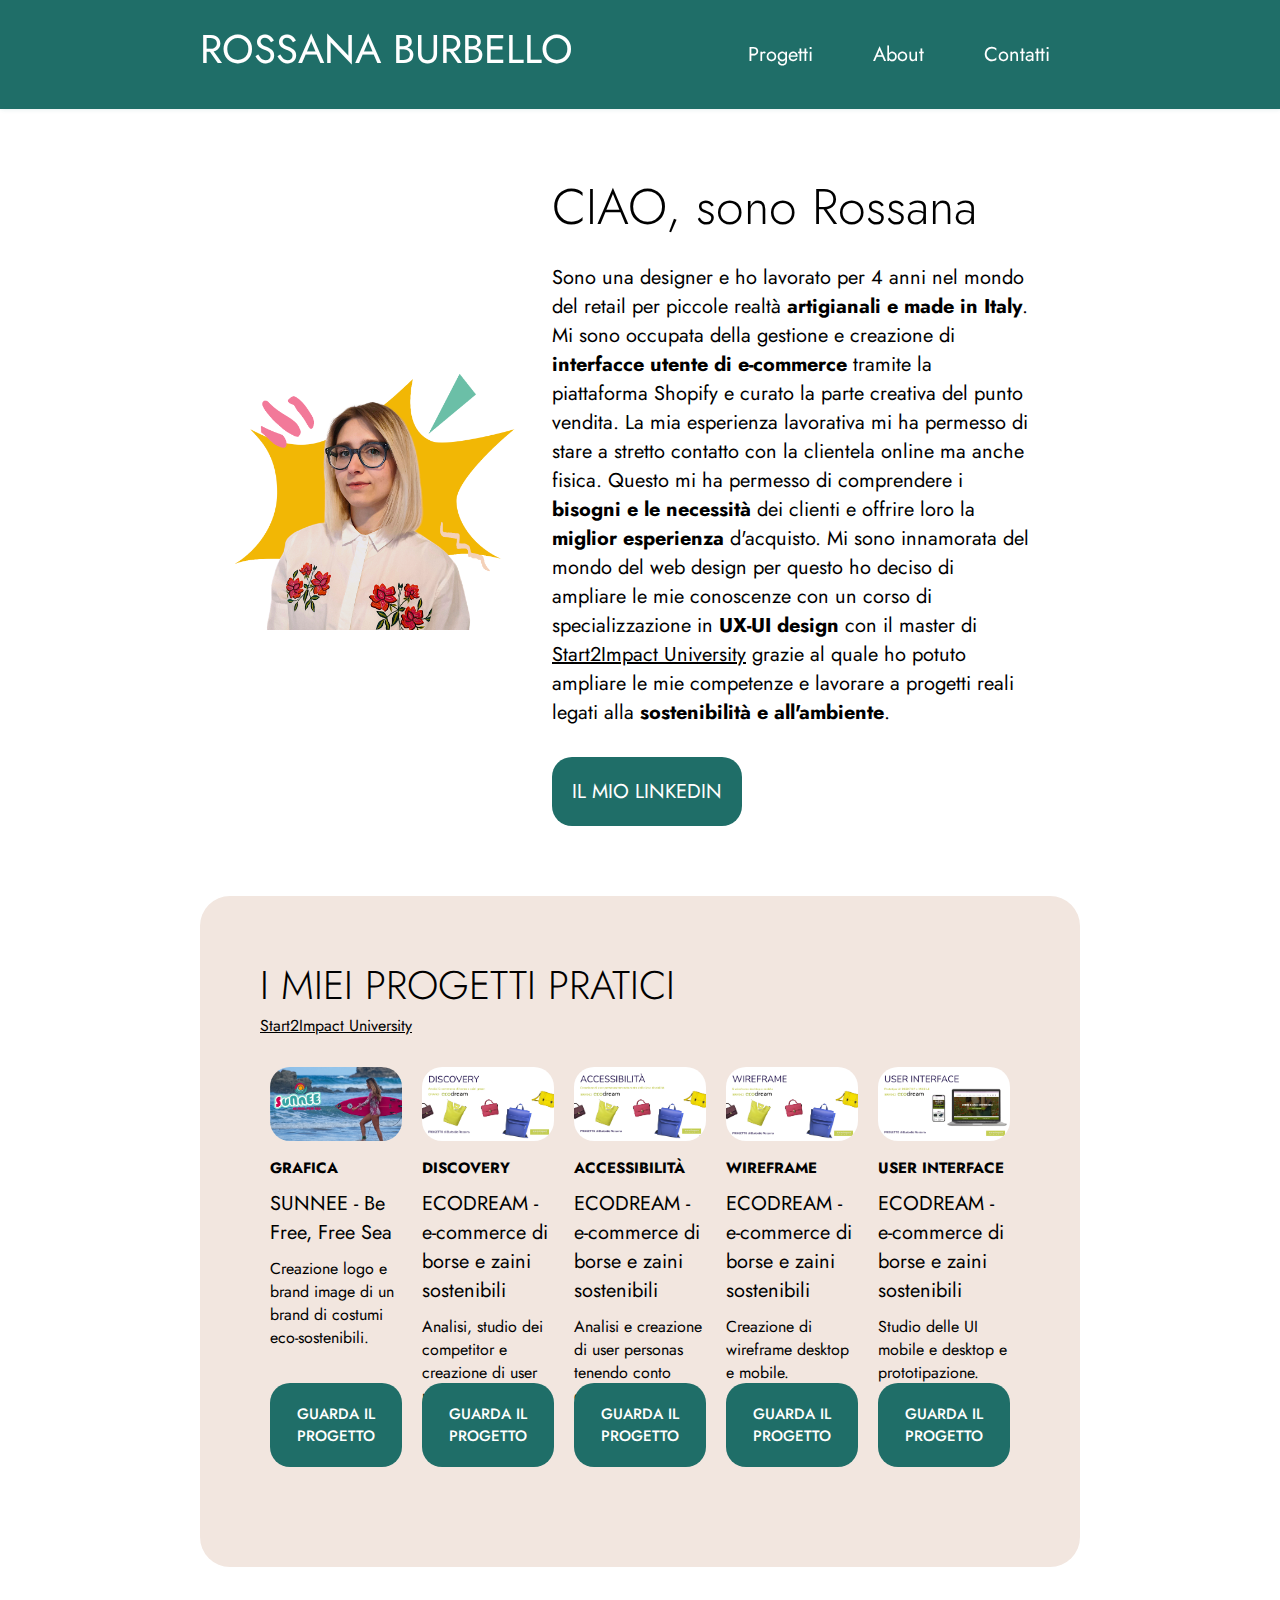
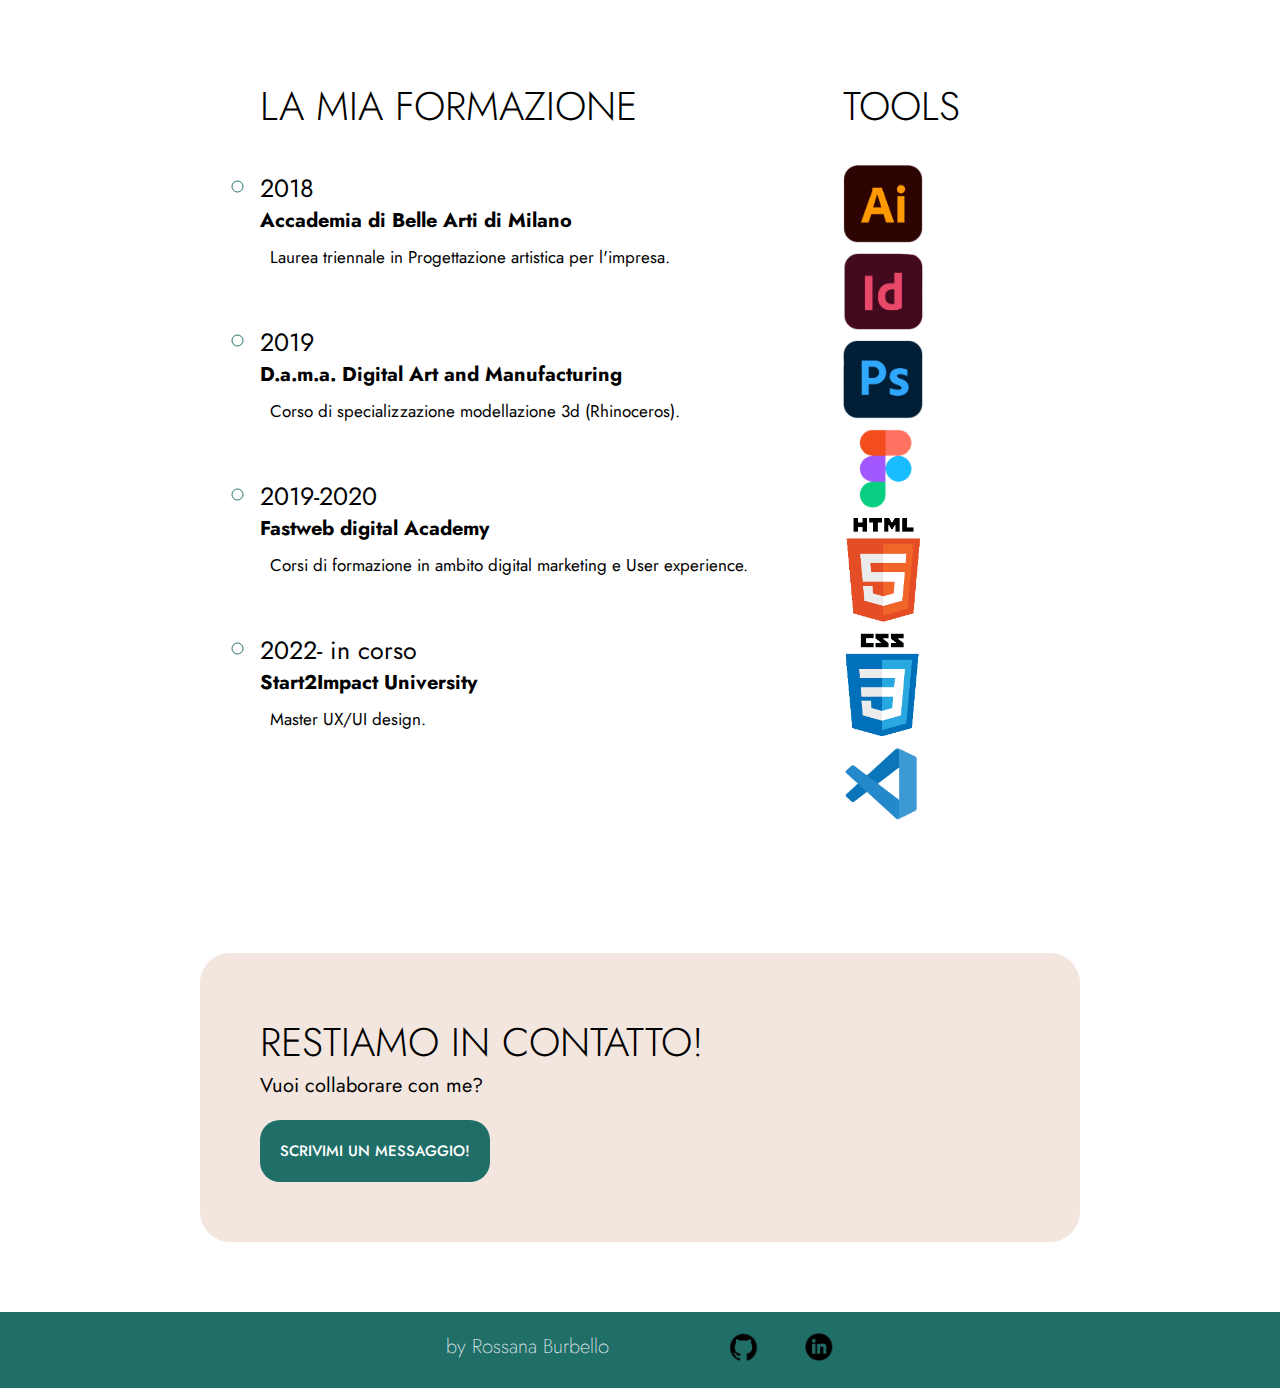
<file: index.html>
<!DOCTYPE html>
<html lang="it">
    <head>
        <meta charset="UTF-8">
        <meta name="viewport" content="width=device-width, initial-scale=1.0">
        <meta name="description" content="Portfolio junior ux ui designer">
        <meta name="keywords" content="contatti, formazione, skills">
        <meta name="author" content="Burbello Rossana">

        <meta property="og:type" content="website">
        <meta property="og:tytle" content="Portfolio Burbello Rossana - junior ux ui designer">
        <meta property="og:image" content="http://127.0.0.1:5500/img/foto%20profilo%20sito.png">
        <meta property="og:description" content="Portfolio Burbello Rossana - junior ux ui designer">


        <link rel="icon" type="image/x-icon" href="img/favicon-32x32.png">

        <link href="https://fonts.googleapis.com/css2?family=Jost:ital,wght@0,100..900;1,100..900&display=swap" rel="stylesheet">
        <link rel="stylesheet" href="assets/css/style1.css">
        <title>Burbello Rossana - Portfolio</title>
    </head>
    <body> <!--INIZIO HEADER-->
        
        <header class="header">
            <a href="#" class="Nome">ROSSANA BURBELLO</a>
            <input class="menu-btn" id="menu-btn" type="checkbox">
            <label for="menu-btn" class="menu-icon">
                <span class="nav-icon"></span>
            </label>
    
            <ul class="menu">
                <li><a href="#Progetti" class="Progetti">Progetti</a></li> 
                <li><a href="#About" class="About">About</a></li>
                <li><a href="#Contatti" class="Contatti">Contatti</a></li>
            </ul>
    
        </header>
    <!--INIZIO HEADER-->
             
        
    
     <!--INIZIO MAIN-->
    
        <div class="main">

            <!--INIZIO PRESENTAZIONE-->
            
            <div class="presentazione">
    
                <div class="Photo">
                    
                    <img src="img/foto profilo sito.png" alt="">
                </div>
                
                <div class="intro">
                    <a name="About"></a>
                    <h1>CIAO, sono Rossana </h1>
                    <p>Sono una designer e ho lavorato per 4 anni nel mondo del retail per piccole realtà <strong>artigianali e made in Italy</strong>. Mi sono occupata della gestione e creazione di <strong>interfacce utente di e-commerce</strong> tramite la piattaforma Shopify e curato la parte creativa del punto vendita.
                        
                        La mia esperienza lavorativa mi ha permesso di stare a stretto contatto con la clientela online ma anche fisica. Questo mi ha permesso di comprendere i <strong>bisogni e le necessità</strong> dei clienti e offrire loro la <strong>miglior esperienza</strong> d'acquisto.
                        
                        Mi sono innamorata del mondo del web design per questo ho deciso di ampliare le mie conoscenze con un corso di specializzazione in <strong>UX-UI design</strong> con il master di <a href="https://www.start2impact.it/?utm_source=google&utm_medium=cpc&utm_campaign=Search_Brand&gclid=CjwKCAjw3K2XBhAzEiwAmmgrApQXNY8H4X0xqvuZVJz3FYRlMqIK0BSIiRauKYjD_TsSZ1aVlmg5ERoCQfUQAvD_BwE" >Start2Impact University</a> grazie al quale ho potuto ampliare le mie competenze e lavorare a progetti reali legati alla <strong>sostenibilità e all'ambiente</strong>.
                        
                        
                        </p>
                    <button> <a href="https://www.linkedin.com/in/rossanaburbello/">IL MIO LINKEDIN</a> </button>
                </div>
        
               
            </div>
            <!--FINE PRESENTAZIONE-->



            <!--INIZIO PROGETTI-->
            <div class="project-container">
                <a name="Progetti"></a>
    
                <h1 class="title-section">I MIEI PROGETTI PRATICI </h1>
                <a href="https://www.start2impact.it/?utm_source=google&utm_medium=cpc&utm_campaign=Search_Brand&gclid=CjwKCAjw3K2XBhAzEiwAmmgrApQXNY8H4X0xqvuZVJz3FYRlMqIK0BSIiRauKYjD_TsSZ1aVlmg5ERoCQfUQAvD_BwE" class="subtitle-section">Start2Impact University</a>
                

                <div class="albums">
                    <div class="album">
                        <div class="album-image">
                            <img src="img/grafica.jpg" alt="">     
                        </div>
                        <div class="album-subtitle">GRAFICA</div>
                        <div class="album-title">SUNNEE - Be Free, Free Sea</div>
                        <div class="album-description">Creazione logo e brand image di un brand di costumi eco-sostenibili.</div>

                        
                        <button class="button-project"> <a href="https://www.behance.net/gallery/202674459/Progetto-Grafica-Studio-brand-image-Sunnee">GUARDA IL PROGETTO</a></button>
                    </div>

                    <div class="album">
                        <div class="album-image">
                            <img src="img/discovery.jpg" alt="">     
                        </div>
                        <div class="album-subtitle">DISCOVERY</div>
                        <div class="album-title">ECODREAM - e-commerce di borse e zaini sostenibili</div>
                        <div class="album-description">Analisi, studio dei competitor e creazione di user personas. </div>

                        
                        <button class="button-project"> <a href="https://www.behance.net/gallery/202678155/Discovery-Analisi-e-commerce-Ecodream">GUARDA IL PROGETTO</a> </button>
                    </div>

                    <div class="album">
                        <div class="album-image">
                            <img src="img/accessibilità.jpg" alt="">     
                        </div>
                        <div class="album-subtitle">ACCESSIBILITÀ</div>
                        <div class="album-title">ECODREAM - e-commerce di borse e zaini sostenibili</div>
                        <div class="album-description">Analisi e creazione di user personas tenendo conto delle loro disabilità.</div>

                        
                        <button class="button-project"> <a href="https://www.behance.net/gallery/202687399/Accessibilita-Studio-di-user-personas">GUARDA IL PROGETTO</a></button>
                    </div>

                    <div class="album">
                        <div class="album-image">
                            <img src="img/wireframe.jpg" alt="">     
                        </div>
                        <div class="album-subtitle">WIREFRAME</div>
                        <div class="album-title">ECODREAM - e-commerce di borse e zaini sostenibili</div>
                        <div class="album-description">Creazione di wireframe desktop e mobile.</div>

                        
                        <button class="button-project"> <a href="https://www.behance.net/gallery/202678571/Wireframe-desktop-Ecodream">GUARDA IL PROGETTO</a></button>
                    </div>

                    <div class="album">
                        <div class="album-image">
                            <img src="img/ui.jpg" alt="">     
                        </div>
                        <div class="album-subtitle">USER INTERFACE</div>
                        <div class="album-title">ECODREAM - e-commerce di borse e zaini sostenibili</div>
                        <div class="album-description">Studio delle UI mobile e desktop e prototipazione.</div>

                        
                        <button class="button-project"><a href="https://www.behance.net/gallery/202678821/UI-Prototipi-desktop-e-mobile-Ecodream">GUARDA IL PROGETTO</a></button>
                    </div>

                    
            
                </div>
                
            </div>

            <!--FINE PROGETTI-->


            <!--INIZIO FORMAZIONE-->        
        
            <div class="training">
                <div class="text-training">
                    <h1 class="title-section">LA MIA FORMAZIONE</h1>
        
                    <ul>
                        <li>
                            <span>
                             <h1>2018</h1>
                             <h2>Accademia di Belle Arti di Milano</h2>
                             <p> Laurea triennale in Progettazione artistica per l'impresa.</p>
                            </span>
                        </li>
        
                        <li>
                            <span>
                              <h1>2019</h1>
                              <h2>D.a.m.a. Digital Art and Manufacturing</h2>
                              <p>Corso di specializzazione modellazione 3d (Rhinoceros).</p>
                            </span>
                            
                        </li>
        
                        <li>
                            <span>
                             <h1>2019-2020</h1>
                             <h2>Fastweb digital Academy</h2>
                             <p> Corsi di formazione in ambito digital marketing e User experience.</p>
                            </span>
                            
                        </li>
          
        
                        <li> 
                            <span>
                             <h1>2022- in corso</h1>
                             <h2>Start2Impact University</h2>
                             <p>Master UX/UI design.</p>
                            </span>
                            
                        </li>
        
                    </ul>       
                </div>

                
                <!--INIZIO SKILLS-->
                
                <div class="tools">
                    <h1 class="title-section">TOOLS</h1>
                        <div class="img-tools">
                            <img src="img/ai.png" class=img-programm alt="">
                            <img src="img/id.png" class=img-programm alt="">
                            <img src="img/ph.png" class=img-programm alt="">
                            <img src="img/figma.png" class=img-programm alt="">
                            <img src="img/html.png" class=img-programm alt="">
                            <img src="img/css.png" class=img-programm alt="">
                            <img src="img/visual.png" class=img-programm alt="">
                        </div>     
                </div>

               
            </div>

            <!--FINE FORMAZIONE-->
        
        
            
            <!--INIZIO FORM CONTATTI-->
            <a name="Contatti"></a>
            <div class="contatti">
                <h1 class="title-contact">RESTIAMO IN CONTATTO!</h1>
                <h2 class="subtitle-contact">Vuoi collaborare con me? </h2>
                
                <button class="button-page-form">
                    <a href="contatti.html">SCRIVIMI UN MESSAGGIO!</a>
                </button>

            </div>

            <!--FINE FORM CONTATTI-->
    

        </div>
        <!--FINE MAIN-->


        <!--INIZIO FOOTER-->

        <footer>
            <h1>by Rossana Burbello</h1>
            <div class="img-footer">
                
                <a href="https://github.com/Rox4git/The-Portfolio-Rossana"> <img src="img/git hub1.png" class=img-footer alt=""></a>
                
                <a href="https://www.linkedin.com/in/rossanaburbello/"> <img src="img/linkedin.png" class=img-footer alt=""></a>
            </div>

        </footer>

        <!--FINE FOOTER-->    
        
    </body>

</html>
</file>
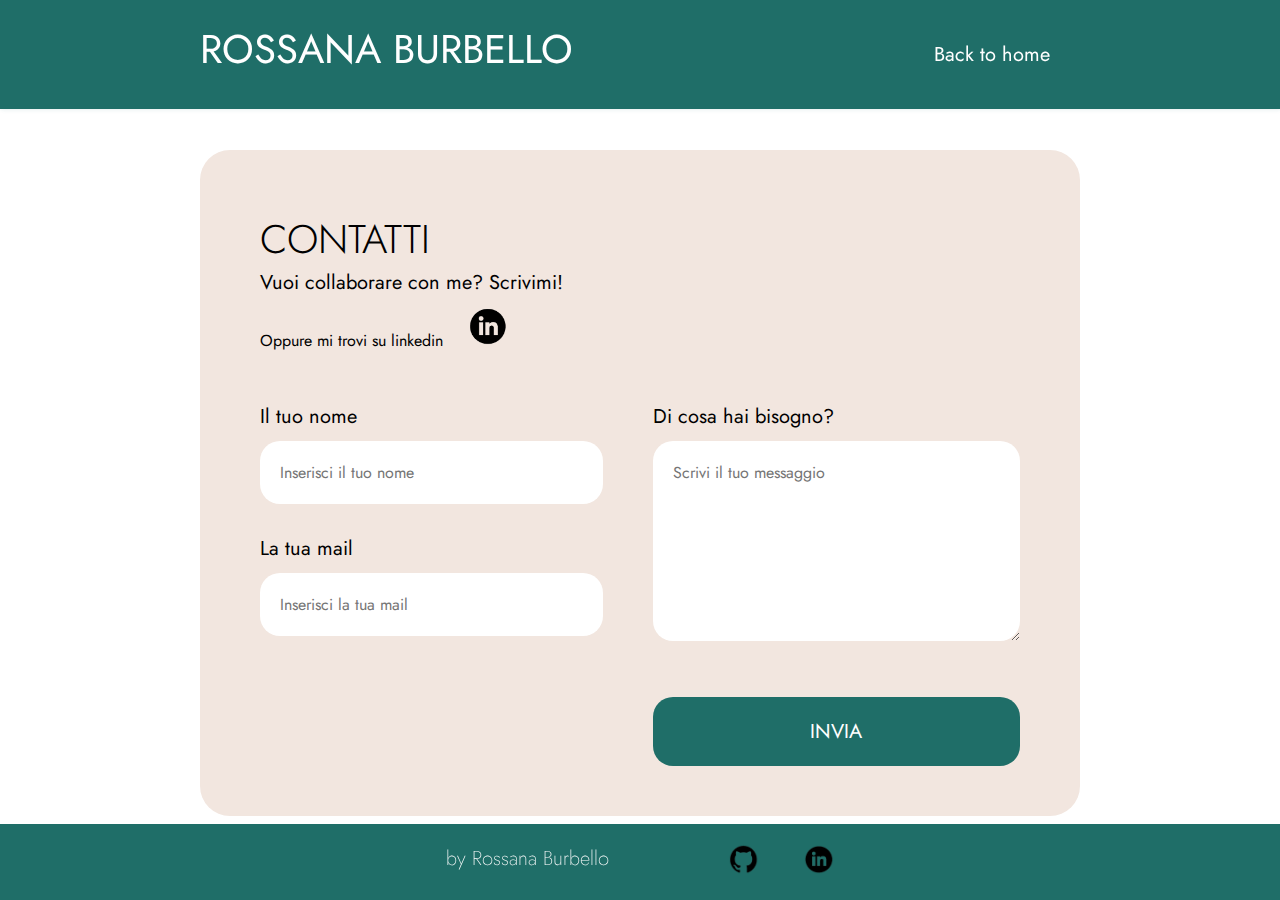
<file: contatti.html>
<!DOCTYPE html>
<html lang="it">
    <head>
        <meta charset="UTF-8">
        <meta name="viewport" content="width=device-width, initial-scale=1.0">
        <meta name="description" content="Portfolio junior ux ui designer">
        <meta name="keywords" content="contatti, formazione, skills">
        <meta name="author" content="Burbello Rossana">

        <meta property="og:type" content="website">
        <meta property="og:tytle" content="Portfolio Burbello Rossana - junior ux ui designer">
        <meta property="og:image" content="http://127.0.0.1:5500/img/foto%20profilo%20sito.png">
        <meta property="og:description" content="Portfolio Burbello Rossana - junior ux ui designer">


        <link rel="icon" type="image/x-icon" href="img/favicon-32x32.png">

        <link href="https://fonts.googleapis.com/css2?family=Jost:ital,wght@0,100..900;1,100..900&display=swap" rel="stylesheet">
        <link rel="stylesheet" href="assets/css/stylecontact.css">
        <title>Contatti</title>
    </head>
    <body> <!--INIZIO HEADER-->
        
        <header class="header">
            <a href="index.html" class="Nome">ROSSANA BURBELLO</a>
            <input class="menu-btn" id="menu-btn" type="checkbox">
            <label for="menu-btn" class="menu-icon">
                <span class="nav-icon"></span>
            </label>
    
            <ul class="menu">
                <li><a href="index.html" class="Home">Back to home</a></li> 
            </ul>
    
        </header>
    <!--INIZIO HEADER-->
             
        
    
     <!--INIZIO MAIN-->
    
        <div class="main">
        
            
            <!--INIZIO FORM CONTATTI-->
            <a name="Contatti"></a>
            <div class="contatti">
                <h1 class="title-contact">CONTATTI</h1>
                <h2 class="subtitle-contact">Vuoi collaborare con me? Scrivimi!</h2>
                <p>Oppure mi trovi su linkedin <a href="https://www.linkedin.com/in/rossanaburbello/">  <img src="img/linkedin.png" class=img-footer alt=""></a></p> 
                
                
                <form action="index.html">
        
                    <div class="info">
                        <h3 class="input-title">Il tuo nome</h3>
                        <input type="text" id="name" placeholder="Inserisci il tuo nome" required> 
        
                        <h3 class="input-title">La tua mail</h3>
                        <input type="email" id="email" placeholder="Inserisci la tua mail" required>
                        
                        
                    </div>
        
                    
                    <div class="message">
                        <h3 class="input-title">Di cosa hai bisogno?</h3>
                        <textarea name="messaggio" placeholder= "Scrivi il tuo messaggio" required></textarea>
                      
        
                      <div class="submit">
                          <input type="Submit" value=INVIA>
                      </div>
        
                    </div>  
            
                   
                </form>
            </div>

            <!--FINE FORM CONTATTI-->
    

        </div>
        <!--FINE MAIN-->


        <!--INIZIO FOOTER-->

        <footer>
            <h1>by Rossana Burbello</h1>
            <div class="img-footer">
                
                <a href="https://github.com/Rox4git/The-Portfolio-Rossana"> <img src="img/git hub1.png" class=img-footer alt=""></a>
                
                <a href="https://www.linkedin.com/in/rossanaburbello/"> <img src="img/linkedin.png" class=img-footer alt=""></a>
            </div>

        </footer>

        <!--FINE FOOTER-->    
        
    </body>

</html>
</file>
<file: assets/css/style1.css>
*{
    margin:0;
    padding:0;
    box-sizing:border-box;
    font-family: "Jost", sans-serif;
}



/*INIZIO MENU*/
a{
    color:white;
}


.header{
    background-color: rgb(31, 110, 104);
    box-shadow: 1px 1px 4px 0 rgba(31, 110, 104, .1);
    position:fixed;
    width:100%;
    z-index:1 ;
}


.header ul{
    padding:0;
    margin:0;
    list-style: none;
    overflow: hidden;
    background-color: rgb(31, 110, 104);
}

.header ul a{
    display: block;
    padding: 20px;
    text-decoration: none;

}

.header ul a:hover{
    background-color: rgb(79, 148, 142);

}

.header .Nome{
    float: left;
    font-size:30px;
    color:white;
    text-decoration: none;
    padding: 10px 20px;
}

.header .menu{
    clear:both;
    max-height: 0;
    transition: max-heigth .2s ease-out;
}


.header .menu-icon{
    padding:28px 20px;
    position:relative;
    float:right;
    cursor:pointer;
}


.header .menu-icon .nav-icon{
    background-color: white;
    display: block;
    width:18px;
    height: 2px;
    position:relative;
    transition: background-color .2s ease-out;
    border-radius: 5px;
}

.header .menu-icon .nav-icon::before,
.header .menu-icon .nav-icon::after{
    background-color: white;
    content: "";
    display: block;
    height: 100%;
    width:100%;
    transition:all .2s ease-out;
    position: absolute;
   
}

.header .menu-icon .nav-icon::after{
    top:-5px;

}


.header .menu-icon .nav-icon::before{
    top:5px;

}


.header .menu-btn{
    display: none;
}


.header .menu-btn:checked ~ .menu{
    max-height:240px;
}

.header .menu-btn:checked ~ .menu-icon .nav-icon{
    background-color: transparent;
}
.header .menu-btn:checked ~ .menu-icon .nav-icon::before{
    transform: rotate(-45deg);
    top:0;
}
.header .menu-btn:checked ~ .menu-icon .nav-icon::after{
    transform: rotate(45deg);
    top:0;
   
}

/*FINE MENU*/

/*INIZIO MAIN*/

.main{
    
    padding-left:20px;
    padding-right:20px;

}

/*INIZIO PRESENTAZIONE*/

.presentazione{
    display:inline-block;
    padding:50px 0 50px 0;
}


.Photo{
     width:50%;
     margin:auto;
     
}
 
.Photo img{
     width:100%;
     border: 2px;
     margin-top: 40px;
     margin-bottom: 40px;
 
}
 
.intro{
     width:80%;
     margin:auto;
     text-align: center;
     
}
 
.intro h1{
     font-size:40px;
     font-weight: 300;
     margin-top:20px;
     margin-bottom: 20px;
     text-align:left;
}
 
.intro p{
     font-size:20px;
     margin-bottom: 20px;
     text-align: left;
}

.intro p a {
    color: black;
}
 
.intro button{
     background-color:rgb(31, 110, 104);
     color:white;
     font-size:20px;
     padding:20px;
     margin-top:20px;
     margin-bottom: 20px;
     border-radius:20px;
     border:none;
     float:left; 
}

.intro button:hover{
    background-color:rgb(15, 75, 70);
}

.intro button a {
    text-decoration: none;
}

/*FINE PRESENTAZIONE*/


/*INIZIO PROGETTI*/

.project-container{
    background-color: #F2E6DF;
    border-radius: 30px;
    padding: 60px;
    margin-bottom:50px;
}


.project-container .title-section{
    font-size: 40px;
    font-weight: 300;
}


.albums{
    height:calc(100% / 5 - 20px);
    margin-top: 20px;
}

.album{
    margin: 20px 0 40px 0;
}

.album-image img{
    width: 100%;
    border-radius: 20px;
}

.album-title{
    font-size: 20px;
    margin: 10px 0 10px 0;
}

.album-subtitle{
    font-size: 15px;
    font-weight: 700;
    margin: 10px 0 10px 0;
}


.album-description{
    margin: 10px 0 10px 0;

}

.subtitle-section {
    color: black;
}

.button-project {
    background-color: rgb(31, 110, 104);
    color: white;
    font-size: 15px;
    font-weight: 500;
    padding: 20px;
    border: none;
    border-radius: 20px;
    margin:10px 0 0 0;
}

.button-project:hover {
    background-color:rgb(15, 75, 70);
}


.button-project a {
    text-decoration: none;
}

/*FINE PROGETTI*/


/*INIZIO FORMAZIONE*/

.training{
    border-radius: 30px;
    display: block;
    padding: 60px;
}

.text-training .title-section{
    margin-bottom: 30px;
    font-weight: 300;
    font-size: 40px;
}

.text-training  ul li{
    padding-bottom: 40px;
    color:#1f6e68;
    list-style-type:circle;
    font-size: 30px;
    
}

.text-training  ul li span{
    padding-bottom: 40px;
    color:black
}

.text-training ul li h1{
    font-size: 25px;
    font-weight: 400;
}

.text-training ul li h2{
    font-size: 20px;
}


.text-training ul li p{
    font-size: 17px;
}

.text-training {
    width:100%;
    
}


/*INIZIO SKILLS*/

.tools .img-programm{
    width: 50px;
}

.tools .title-section{
    margin-bottom: 30px;
    font-size:40px;
    font-weight: 300;
}

.tools{
    padding: 60px 60px 60px 0;
}

/*FINE FORMAZIONE*/



/*INIZIO FORM CONTATTI*/



.contatti{
    
    background-color: #F2E6DF;
    margin-bottom:20px;
    border-radius: 30px;
}

.contatti img{
    width:40px;
    margin: 10px 60px 0 60px;
}


.contatti .title-contact{
    padding: 60px 60px 0 60px;
    font-size: 40px;
    font-weight:300 ;
}

.subtitle-contact{
    margin-left: 60px;
    font-size: 20px;
    font-weight:400 ;
}

.button-page-form{
    background-color: rgb(31, 110, 104);
    color: white;
    font-size: 15px;
    font-weight: 500;
    padding: 20px;
    border: none;
    border-radius: 20px;
    margin: 20px 60px 60px 60px;
}

.button-page-form:hover {
    background-color:rgb(15, 75, 70);
}

.button-page-form a{
    text-decoration: none;
}

/*FINE FORM CONTATTI*/

/*INIZIO FOOTER*/

footer{
    margin-top: 70px;
    background-color: rgb(31, 110, 104);
    display:flex;
    justify-content: center;
}

footer h1{
    margin: 20px 100px 20px 20px;
    font-size: 20px;
    font-weight: 200;
    color: white;
}

.img-footer{
    justify-content: right;
}

.img-footer img{
    width:30px;
    margin:20px;
    
}

/*FINE FOOTER*/


/*MEDIA QUERY TABLET*/
@media (min-width:640px) and (max-width:1024px){

    /*INIZIO MENU*/
    .header li {
        float:left;
    }

    .header li a{
        padding:20px 30px;
        font-size: 20px;
    }
    
    .header .menu{
        clear:none;
        float:right;
        max-height: none;
        padding:20px 80px 20px 0;
    }

    .header .menu-icon{
        display: none;
    }

    .header .Nome{
        padding:20px 0 20px 80px;
        font-size:40px;
    }

    /*FINE MENU*/


    /*INIZIO MAIN*/

    .main{
        padding-left:60px;
        padding-right:60px;
    }


    /*INIZIO PRESENTAZIONE*/
    
    .presentazione{
        padding: 150px 0 50px 0;
    }
    
    .Photo{
        text-align: center;
    }
    
    .Photo img{
        width:70%;
        margin-bottom: 50px;    
    }
    
    .intro{
        width:100%;
        margin:0 20px 0 20px;
    }
    
    .intro h1{
        font-size:40px;
        margin-top:20px;
        margin-bottom: 10px;
    }
    
    .intro p{
        font-size:20px;
        margin-bottom: 10px;
        margin-right:50px;
    }
    
    .intro button{
        font-size:20px;
        padding:20px;
        margin: 10px 0 10px 0;

    }

    /*FINE PRESENTAZIONE*/



    /*INIZIO PROGETTI*/  

    .title-section{
        font-size: 40px;
    
    }

    .albums{
        height:1400px;
    }
    
    .album{
        width: calc(100% / 2 - 20px);
        height: 430px;
        margin: 10px 10px 40px 10px;
        float: left;
        position: relative;
    }
    
    .album-image img{
        width: 100%;
    }
    
    .album-title{
        font-size: 20px;
        margin: 10px 0 10px 0;
    }

    .button-project{
        position: absolute;
        bottom:0;
    }

    /*FINE PROGETTI*/

    
    /*INIZIO FORMAZIONE*/
    
    .training{
        border-radius: 30px;
        justify-content:space-between;
        margin-bottom: 50px;
    
    }
    
    .text-training p {
        font-size: 20px;
        margin:10px;
    }
    
    
    .tools .img-programm{
        width:100px;
    }
    
    /*FINE FORMAZIONE*/

}

/*FINE MEDIA QUERY TABLET*/



/*INIZIO MEDIA QUERY PC*/

@media(min-width:1024px){

    /*INIZIO MENU*/

    .header li {
        float:left;
    }

    .header li a{
        padding:20px 30px;
        font-size: 20px;
    }
    
    .header .menu{
        clear:none;
        float:right;
        max-height: none;
        padding:20px 200px 20px 0;
    }

    .header .menu-icon{
        display: none;
    }

    .header .Nome{
        padding:20px 0 20px 200px;
        font-size:40px;
    }

    /*FINE MENU*/


    /*INIZIO MAIN*/

    .main{
        padding-left:200px;
        padding-right:200px;
    
    }

    /*INIZIO PRESENTAZIONE*/
    
    .presentazione{
        padding: 150px 0 50px 0;
        display:flex;
    }
    
    .Photo{
        width:40%;
    }
    
    .Photo img{
        width:80%;
        display: block;
        margin:auto;
        margin-top: 20px;
        margin-bottom: 20px;    
    }
    
    .intro{
        width:60%;
    }
    
    .intro h1{
        font-size:50px;
        margin-top:20px;
        margin-bottom:20px;
        text-align: left;
    }
    
    .intro p{
        font-size:20px;
        margin-bottom: 10px;
        margin-right:50px;
    }
    
    .intro button{
        font-size:20px;
        padding:20px;
        float:left;

    }

    /*FINE PRESENTAZIONE*/


    /*INIZIO PROGETTI*/   
    
    .albums{
        height:450px;
        
    }
    
    .album{
        width: calc(100% / 5 - 20px);
        height: 400px;
        margin: 10px;
        float: left;
        position: relative;
        
    }
    
    .album-image img{
        width: 100%;
    }
    
    .album-title{
        font-size: 20px;
        margin: 10px 0 10px 0;
    }

    .button-project{
        position: absolute;
        bottom:0;
    }

    /*FINE PROGETTI*/   


    /*INIZIO FORMAZIONE*/       

    .training{
        display:flex;
        justify-content:space-between;
    }
    
    .text-training p {
        font-size: 20px;
        margin:10px;
    }
    
    .img-tools{
        display: flex;
        flex-direction:column;
    }
    
    
    .tools .img-programm{
        width:80px;
        margin-bottom: 10px;
    }
    .tools{
        padding: 0 60px 60px 0;
    }

    /*FINE FORMAZIONE*/   
  
}

 /*FINE MEDIA QUERY PC*/
</file>
<file: assets/css/stylecontact.css>
*{
    margin:0;
    padding:0;
    box-sizing:border-box;
    font-family: "Jost", sans-serif;
}



/*INIZIO MENU*/
a{
    color:white;
}


.header{
    background-color: rgb(31, 110, 104);
    box-shadow: 1px 1px 4px 0 rgba(31, 110, 104, .1);
    position:fixed;
    width:100%;
    z-index:1 ;
}


.header ul{
    padding:0;
    margin:0;
    list-style: none;
    overflow: hidden;
    background-color: rgb(31, 110, 104);
}

.header ul a{
    display: block;
    padding: 20px;
    text-decoration: none;

}

.header ul a:hover{
    background-color: rgb(79, 148, 142);

}

.header .Nome{
    float: left;
    font-size:30px;
    color:white;
    text-decoration: none;
    padding: 10px 20px;
}

.header .menu{
    clear:both;
    max-height: 0;
    transition: max-heigth .2s ease-out;
}


.header .menu-icon{
    padding:28px 20px;
    position:relative;
    float:right;
    cursor:pointer;
}


.header .menu-icon .nav-icon{
    background-color: white;
    display: block;
    width:18px;
    height: 2px;
    position:relative;
    transition: background-color .2s ease-out;
    border-radius: 5px;
}

.header .menu-icon .nav-icon::before,
.header .menu-icon .nav-icon::after{
    background-color: white;
    content: "";
    display: block;
    height: 100%;
    width:100%;
    transition:all .2s ease-out;
    position: absolute;
   
}

.header .menu-icon .nav-icon::after{
    top:-5px;

}


.header .menu-icon .nav-icon::before{
    top:5px;

}


.header .menu-btn{
    display: none;
}


.header .menu-btn:checked ~ .menu{
    max-height:240px;
}

.header .menu-btn:checked ~ .menu-icon .nav-icon{
    background-color: transparent;
}
.header .menu-btn:checked ~ .menu-icon .nav-icon::before{
    transform: rotate(-45deg);
    top:0;
}
.header .menu-btn:checked ~ .menu-icon .nav-icon::after{
    transform: rotate(45deg);
    top:0;
   
}

/*FINE MENU*/



/*INIZIO MAIN*/

.main{
    padding: 80px 20px 0 20px;

}    


/*INIZIO FORM CONTATTI*/
form{
    padding: 30px 60px 60px 60px;
    margin:auto;
    
}


.contatti{
    background-color: #F2E6DF;
    margin-bottom:100px;
    border-radius: 30px;
    
}

.contatti p{
    margin-left: 60px;
}

.contatti img{
    width:40px;
    margin: 10px 20px 0 20px;
}


.title-contact{
    padding: 60px 0 0 60px;
    font-size: 40px;
    font-weight: 300;
}

.subtitle-contact{
    margin-left: 60px;
    font-size: 20px;
    font-weight:400 ;
}


.input-title{
    margin-bottom: 10px;
    font-size: 20px;
    font-weight: 400;
}



input,textarea{
    padding: 20px;
    border-radius: 20px;
}

.info input[type=text], .info input[type=email]{
    width:100%;
    font-size: 100%;
    margin-bottom: 30px;
    border:none;
    
}

.submit input[type=Submit]:hover{
    background-color:rgb(15, 75, 70);
}

.message textarea{
    width: 100%;
    height: 200px;
    font-size: 100%;
    margin-bottom: 30px;
    border:none;
}


.submit input[type=Submit]{
    background-color: rgb(31, 110, 104);
    color: white;
    width:100%;
    font-size: 20px;
    margin-top:20px;
    border:none;

}
/*FINE FORM CONTATTI*/

/*INIZIO FOOTER*/

footer{
    
    background-color: rgb(31, 110, 104);
    display:flex;
    justify-content: center;
}

footer h1{
    margin: 20px 100px 20px 20px;
    font-size: 20px;
    font-weight: 200;
    color: white;
}

.img-footer{
    justify-content: right;
}

.img-footer img{
    width:30px;
    margin:20px;
    
}

/*FINE FOOTER*/


/*MEDIA QUERY TABLET*/
@media (min-width:640px) and (max-width:1024px){

    /*INIZIO MENU*/
    .header li {
        float:left;
    }

    .header li a{
        padding:20px 30px;
        font-size: 20px;
    }
    
    .header .menu{
        clear:none;
        float:right;
        max-height: none;
        padding:20px 80px 20px 0;
    }

    .header .menu-icon{
        display: none;
    }

    .header .Nome{
        padding:20px 0 20px 80px;
        font-size:40px;
    }

    /*FINE MENU*/


    /*INIZIO MAIN*/

    .main{
        padding: 150px 60px 40px 60px;
    }  


    /*INIZIO FORM CONTATTI*/
    
    
    form{
        padding-top:50px;
        padding-bottom: 50px;
        margin:auto; 
        width:100%;        
    }
}

/*FINE MEDIA QUERY TABLET*/



/*INIZIO MEDIA QUERY PC*/

@media(min-width:1024px){

    /*INIZIO MENU*/

    .header li {
        float:left;
    }

    .header li a{
        padding:20px 30px;
        font-size: 20px;
    }
    
    .header .menu{
        clear:none;
        float:right;
        max-height: none;
        padding:20px 200px 20px 0;
    }

    .header .menu-icon{
        display: none;
    }

    .header .Nome{
        padding:20px 0 20px 200px;
        font-size:40px;
    }

    /*FINE MENU*/


    /*INIZIO MAIN*/

    .main{
        padding: 150px 200px 30px 200px;
    }


    /*INIZIO FORM CONTATTI*/  

    .contatti{
        margin-bottom: 20px;
    }


    form{
        padding-top:50px;
        padding-bottom: 50px;
        margin:auto; 
        width:100%;
        display: flex;
        flex-direction:row;
    }

    .title-contact{
        display: block;
        
    }

    .info{
        width:100%;
        padding-right: 50px;
    }

    .message{
        width:100%;
    }
    
    
    .submit input[type=Submit]{
        width:100%;
        
    }

    /*FINE FORM CONTATTI*/   
    
}

footer{
    width: 100%;
    position: fixed;
    bottom: 0;

}

 /*FINE MEDIA QUERY PC*/
</file>
